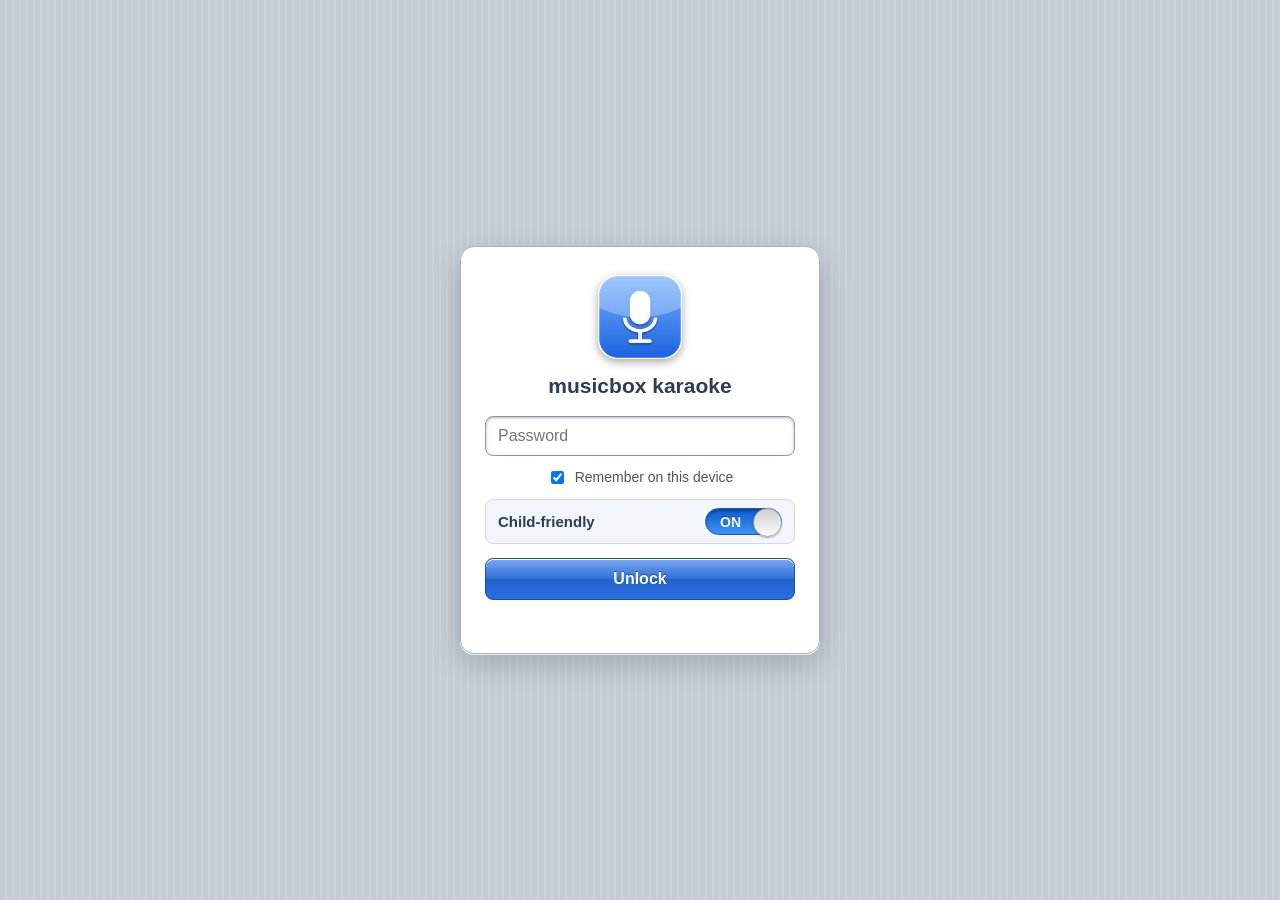
<file: index.html>
<!doctype html>
<html lang="en">
<head>
<meta charset="utf-8">
<meta name="viewport" content="width=device-width, initial-scale=1">
<meta name="robots" content="noindex, nofollow">
<meta name="referrer" content="strict-origin-when-cross-origin">
<title>musicbox karaoke</title>
<link rel="icon" href="icon.png">
<link rel="stylesheet" href="style.css?v=1794362226063">
</head>
<body>
  <!-- the lock: the songs are encrypted; the password unlocks them here, in the browser -->
  <section id="lock" class="lock">
    <div class="lock-card">
      <img src="icon.png" alt="" class="lock-icon">
      <h1>musicbox karaoke</h1>
      <form id="lockForm" autocomplete="off">
        <input id="pw" type="password" placeholder="Password" autocomplete="current-password" required>
        <label class="remember"><input id="remember" type="checkbox" checked> Remember on this device</label>
        <label class="kids-row"><span>Child-friendly</span><input id="kidsLock" type="checkbox" class="switch" checked></label>
        <button class="btn blue" type="submit">Unlock</button>
      </form>
      <p id="lockMsg" class="lock-msg"></p>
    </div>
  </section>

  <section id="app" class="app" hidden>
    <header class="nav">
      <span class="nav-title">musicbox</span>
      <div class="search">
        <input id="q" type="search" placeholder="Search karaoke songs" autocomplete="off" spellcheck="false">
        <div id="results" class="results" hidden></div>
      </div>
    </header>

    <main class="main">
      <div id="stageCol" class="stage-col">
        <div id="stage" class="stage">
          <div id="ytHost" class="yt"><div id="yt"></div></div>
          <canvas id="lyricsBg" class="lyrics lyrics-bg"></canvas>
          <canvas id="lyrics" class="lyrics"></canvas>
          <!-- covers YouTube's player so its own hover and pause layers never show; clicks are ours -->
          <div id="cover" class="cover"></div>
          <div id="pauseScreen" class="pause" hidden><div class="pause-card"><div class="pause-sign"><i></i><i></i></div><b>Paused</b><span>Click or press Space to carry on</span></div></div>
          <div id="mapHit" class="map-hit" title="Jump to here"></div>
          <div id="welcome" class="welcome">
            <h2>Pick a song to sing</h2>
            <!-- TV mode: the settings, reachable with the remote (above the songs) -->
            <div id="tvSettings" class="tv-settings" hidden>
              <button id="tvSetKids" class="tv-chip"></button>
              <button id="tvSetLyrics" class="tv-chip"></button>
              <button id="tvSetNotes" class="tv-chip"></button>
            </div>
            <p>Search above, or start with one of these:</p>
            <div id="picks" class="picks"></div>
          </div>
          <!-- a song on its way: shown from the moment it's chosen until it plays -->
          <div id="loadCard" class="load-card" hidden><div><i class="spinner"></i><b id="loadTitle"></b><span id="loadArtist"></span><small id="loadState"></small></div></div>
          <div id="toast" class="toast" hidden></div>
          <!-- what phones did (skipped, paused, went back, volume), along the top -->
          <div id="actBar" class="act-bar" hidden></div>
          <!-- the lyrics are too much for this screen: leave them to the phones? -->
          <div id="struggleCard" class="struggle" hidden><div class="name-card">
            <b>The lyrics are too much for this screen</b>
            <span>Turn them off here and read them on phones instead (Show lyrics in the songbook)?</span>
            <div class="name-btns"><button type="button" id="struggleOff" class="btn blue">Turn lyrics off</button><button type="button" id="struggleKeep" class="btn">Keep them</button></div>
          </div></div>
          <!-- tonight's top singers -->
          <div id="tonightCard" class="tonight" hidden><div class="tonight-card">
            <b class="results-title">Tonight's top singers</b>
            <div id="tonightPodium" class="podiums"></div>
            <div id="tonightList" class="res-list"></div>
          </div></div>
          <!-- singers on their phones: a chip each while singing, then the results -->
          <div id="chips" class="chips"></div>
          <div id="scoreScreen" class="results-screen" hidden>
            <div class="results-card">
              <b class="results-title" id="resTitle"></b>
              <div id="resSingers" class="res-list"></div>
              <div class="res-head">Best scores for this song</div>
              <div id="resBoard" class="res-list"></div>
            </div>
          </div>
          <img id="fsQr" class="fs-qr" alt="">
          <!-- TV mode (?tv=1): the QR code stays up, and a menu for the remote -->
          <div id="tvQr" class="tv-qr" hidden><img id="tvQrImg" alt=""><span>Scan to pick songs</span></div>
          <div id="tvMenu" class="tv-menu" hidden>
            <b>musicbox</b>
            <button id="tvKids" class="tv-item"></button>
            <button id="tvLyrics" class="tv-item"></button>
            <button id="tvNotes" class="tv-item"></button>
            <button id="tvNext" class="tv-item">Next song</button>
            <button id="tvUpnext" class="tv-item">Up next</button>
            <button id="tvTonight" class="tv-item">Tonight's top singers</button>
          </div>
          <div id="tvHint" class="tv-hint" hidden>&#9660; Up next &nbsp;&middot;&nbsp; &#9650; or Menu button: Menu &nbsp;&middot;&nbsp; OK Pause &nbsp;&middot;&nbsp; &#9664; &#9654; 10 s</div>
          <div id="adCard" class="ad-card" hidden><div><b>Ad</b><span>Your song starts in a moment</span></div></div>
          <div id="adPill" class="ad-pill" hidden>Ad - click YouTube's <b>Skip</b> button</div>
          <!-- full screen: a mini bar that comes up when the mouse moves -->
          <div id="fsBar" class="fsbar">
            <button id="fsPlay" class="btn round" title="Play / pause (Space)">&#9654;</button>
            <button id="fsNext" class="btn round" title="Next song (N)">&#9197;</button>
            <div class="now"><b id="fsTitle"></b><span id="fsArtist"></span></div>
            <button id="fsSkipAd" class="btn small" title="Lets you click YouTube's Skip button">Skip ad</button>
            <button id="fsMute" class="btn round" title="Mute (M)">&#128266;</button>
            <input id="fsVol" class="vol" type="range" min="0" max="100" step="1" title="Volume (Up / Down)">
            <button id="fsExit" class="btn small blue" title="Exit full screen (Esc)">Exit full screen</button>
          </div>
        </div>
        <div class="controls">
          <button id="playBtn" class="btn round" title="Play / pause (Space)">&#9654;</button>
          <button id="nextBtn" class="btn round" title="Next song (N)">&#9197;</button>
          <div class="now"><b id="nowTitle">Nothing playing</b><span id="nowArtist"></span></div>
          <button id="muteBtn" class="btn round" title="Mute (M)">&#128266;</button>
          <input id="vol" class="vol" type="range" min="0" max="100" step="1" title="Volume (Up / Down)">
          <label class="switch-row" title="Child-friendly: songs with swearing or explicit words are hidden"><span>Child-friendly</span><input id="kidsSw" type="checkbox" class="switch"></label>
          <label class="switch-row" title="Lyrics on the screen (phones can show them too: Show lyrics in the songbook)"><span>Lyrics</span><input id="lyricsSw" type="checkbox" class="switch"></label>
          <label class="switch-row" title="Note bars"><span>Notes</span><input id="notesSw" type="checkbox" class="switch"></label>
          <button id="skipAdBtn" class="btn small" title="Lets you click YouTube's Skip button">Skip ad</button>
          <button id="fsBtn" class="btn round" title="Full screen (F)">&#x26F6;</button>
        </div>
      </div>
      <aside class="side">
        <a id="qrLink" class="sb" target="_blank" rel="noopener" title="Open the songbook">
          <img id="qr" alt="QR code for the songbook">
          <div><b>Add songs from your phone</b><span id="sbStatus">Connecting…</span></div>
        </a>
        <div class="side-bar"><b>Up next</b><span><button id="tonightBtn" class="btn small" title="Tonight's top singers">Top singers</button> <button id="shuffleBtn" class="btn small" title="New suggestions">New picks</button></span></div>
        <div id="upnext" class="list"></div>
      </aside>
    </main>
  </section>

  <script src="chart.js?v=1794362226063"></script>
  <script src="draw.js?v=1794362226063"></script>
  <script src="recommend.js?v=1794362226063"></script>
  <script src="common.js?v=1794362226063"></script>
  <script src="app.js?v=1794362226063"></script>
</body>
</html>
</file>
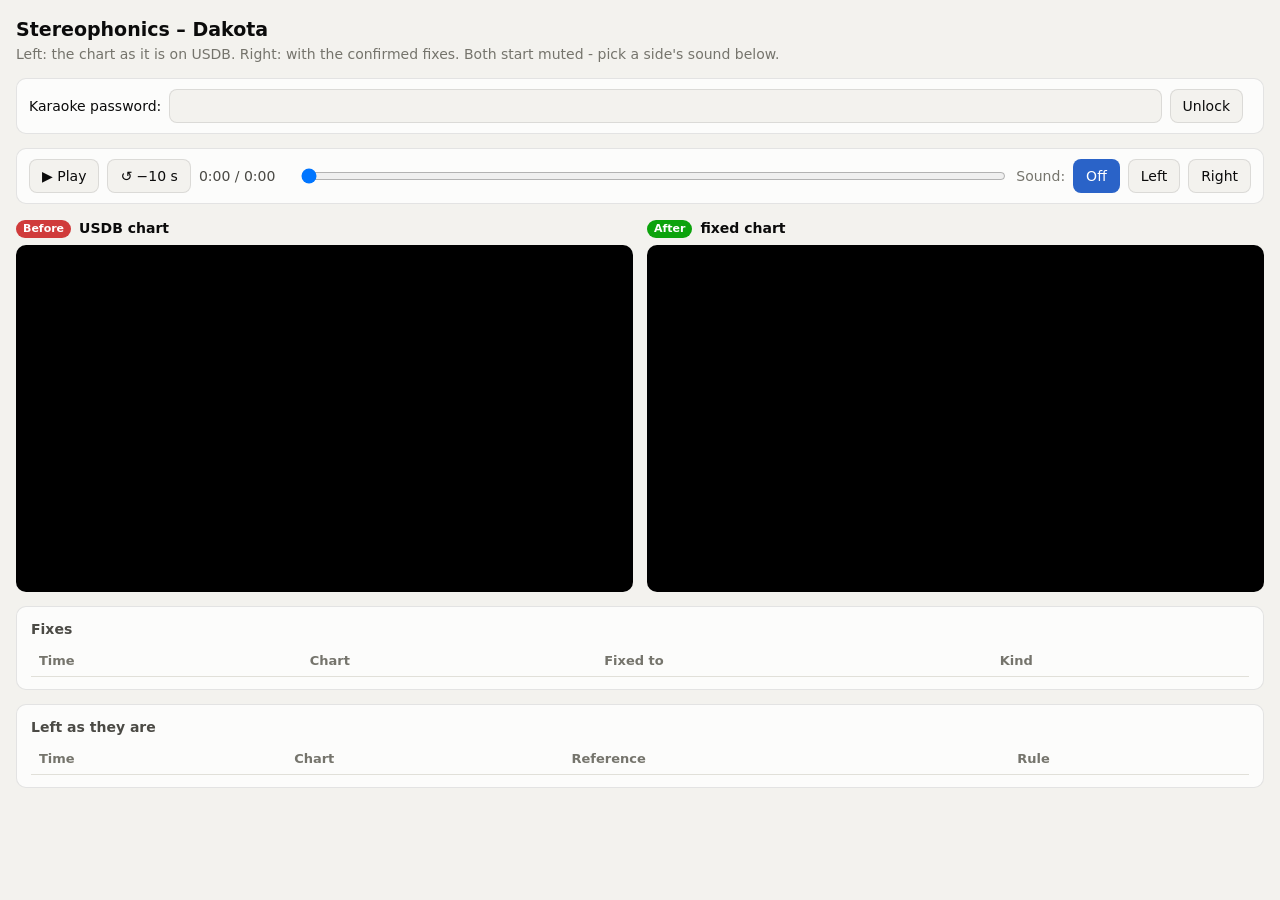
<file: compare.html>
<!doctype html>
<html lang="en">
<head>
<meta charset="utf-8">
<meta name="viewport" content="width=device-width, initial-scale=1">
<meta name="robots" content="noindex">
<title>Lyrics Before/After</title>
<style>
  :root { --surface-0: #f3f2ee; --surface-1: #fcfcfb; --ink-1: #0b0b0b; --ink-2: #4b4a45; --ink-3: #75746c; --ring: rgba(11,11,11,.1);
    --good: #0ca30c; --bad: #d03b3b; --accent: #2a63c8; --grid: #e1e0d9; }
  @media (prefers-color-scheme: dark) { :root:not([data-theme="light"]) { --surface-0: #121211; --surface-1: #1a1a19; --ink-1: #f2f1ec; --ink-2: #c3c2b7; --ink-3: #8f8e86; --ring: rgba(255,255,255,.1); --accent: #6f9ef0; --grid: #2c2c2a; } }
  :root[data-theme="dark"] { --surface-0: #121211; --surface-1: #1a1a19; --ink-1: #f2f1ec; --ink-2: #c3c2b7; --ink-3: #8f8e86; --ring: rgba(255,255,255,.1); --accent: #6f9ef0; --grid: #2c2c2a; }
  * { box-sizing: border-box; }
  [hidden] { display: none !important; }
  body { margin: 0; background: var(--surface-0); color: var(--ink-1); font: 14px/1.45 system-ui, -apple-system, "Segoe UI", sans-serif; }
  main { max-width: 1500px; margin: 0 auto; padding: 16px; display: grid; gap: 14px; }
  h1 { font-size: 19px; margin: 0; }
  .sub { color: var(--ink-3); }
  .pair { display: grid; grid-template-columns: 1fr 1fr; gap: 14px; }
  @media (max-width: 480px) { .pair { grid-template-columns: 1fr; } }
  .side h2 { font-size: 14px; margin: 0 0 6px; display: flex; gap: 8px; align-items: center; }
  .tag { font-size: 11px; padding: 1px 7px; border-radius: 9px; color: #fff; }
  .screen { position: relative; aspect-ratio: 16 / 9; background: #000; border-radius: 10px; overflow: hidden; }
  .screen > div, .screen iframe { position: absolute; inset: 0; width: 100%; height: 100%; }
  .screen canvas { position: absolute; inset: 0; width: 100%; height: 100%; pointer-events: none; }
  .bar { display: flex; flex-wrap: wrap; gap: 8px; align-items: center; background: var(--surface-1); border: 1px solid var(--ring); border-radius: 10px; padding: 10px 12px; }
  button { font: inherit; padding: 6px 12px; border-radius: 8px; border: 1px solid var(--ring); background: var(--surface-0); color: var(--ink-1); cursor: pointer; }
  button.on { background: var(--accent); color: #fff; border-color: transparent; }
  input[type=range] { flex: 1; min-width: 160px; }
  .time { font-variant-numeric: tabular-nums; color: var(--ink-2); min-width: 92px; }
  .card { background: var(--surface-1); border: 1px solid var(--ring); border-radius: 10px; padding: 12px 14px; }
  .card h2 { font-size: 14px; margin: 0 0 8px; color: var(--ink-2); }
  table { width: 100%; border-collapse: collapse; font-size: 13px; }
  td, th { text-align: left; padding: 5px 8px; border-bottom: 1px solid var(--grid); vertical-align: top; }
  th { color: var(--ink-3); font-weight: 600; }
  tr.jump { cursor: pointer; } tr.jump:hover td { background: var(--surface-0); }
  .old { color: var(--bad); text-decoration: line-through; } .new { color: var(--good); font-weight: 600; }
  .muted { color: var(--ink-3); }
</style>
</head>
<body>
<main>
  <div>
    <h1 id="title">Loading…</h1>
    <div class="sub">Left: the chart as it is on USDB. Right: with the confirmed fixes. Both start muted - pick a side's sound below.</div>
  </div>
  <form class="bar" id="lock" hidden>
    <span>Karaoke password:</span><input id="pw" type="password" autocomplete="current-password" style="flex:1;min-width:140px;font:inherit;padding:6px 8px;border-radius:8px;border:1px solid var(--ring);background:var(--surface-0);color:var(--ink-1)">
    <button>Unlock</button><span class="muted" id="lockMsg"></span></form>
  <div class="bar">
    <button id="play">▶ Play</button>
    <button id="back">↺ −10 s</button>
    <span class="time" id="time">0:00 / 0:00</span>
    <input type="range" id="seek" min="0" max="1000" value="0" aria-label="Position">
    <span class="muted">Sound:</span>
    <button id="sndOff" class="on">Off</button><button id="sndL">Left</button><button id="sndR">Right</button>
  </div>
  <div class="pair">
    <section class="side"><h2><span class="tag" style="background:var(--bad)">Before</span> USDB chart</h2>
      <div class="screen"><div id="ytL"></div><canvas id="cvL" width="1280" height="720"></canvas></div></section>
    <section class="side"><h2><span class="tag" style="background:var(--good)">After</span> fixed chart</h2>
      <div class="screen"><div id="ytR"></div><canvas id="cvR" width="1280" height="720"></canvas></div></section>
  </div>
  <section class="card"><h2 id="fixHead">Fixes</h2>
    <table><thead><tr><th>Time</th><th>Chart</th><th>Fixed to</th><th>Kind</th></tr></thead><tbody id="fixes"></tbody></table></section>
  <section class="card"><h2 id="revHead">Left as they are</h2>
    <table><thead><tr><th>Time</th><th>Chart</th><th>Reference</th><th>Rule</th></tr></thead><tbody id="review"></tbody></table></section>
</main>
<script src="chart.js"></script>
<script src="draw.js"></script>
<script>
const $ = (id) => document.getElementById(id);
const id = new URLSearchParams(location.search).get("id") || "5105";
const esc = (s) => String(s).replace(/[&<>]/g, (c) => ({ "&": "&amp;", "<": "&lt;", ">": "&gt;" })[c]);
const mmss = (t) => `${Math.floor(t / 60)}:${String(Math.floor(t % 60)).padStart(2, "0")}`;
let data, songs = {}, players = {}, ready = 0, yt = "", offset = 0, sound = "off";

/* the chart comes from the site's encrypted songs (the karaoke password, or the key this browser
 * already has from unlocking the karaoke page); only the changed lines are in audit/<id>.json */
const b64 = { dec: (s) => Uint8Array.from(atob(s), (c) => c.charCodeAt(0)), enc: (u8) => btoa(String.fromCharCode(...u8)) };
let meta, key;
async function openFile(path) {
  const r = await fetch(`data/${path}?b=${meta.built}`);
  const buf = new Uint8Array(await r.arrayBuffer());
  const plain = await crypto.subtle.decrypt({ name: "AES-GCM", iv: buf.slice(0, 12) }, key, buf.slice(12));
  return JSON.parse(await new Response(new Blob([plain]).stream().pipeThrough(new DecompressionStream("gzip"))).text());
}
async function tryKey(raw) {
  key = await crypto.subtle.importKey("raw", raw, "AES-GCM", false, ["decrypt"]);
  return openFile(`c/${id % meta.shards}.bin`);
}
(async function start() {
  meta = await (await fetch("data/meta.json", { cache: "no-cache" })).json();
  data = await (await fetch(`audit/${id}.json?t=${Date.now()}`, { cache: "no-store" })).json();
  $("title").textContent = `${data.artist} – ${data.title}`;
  let shard = null;
  try {
    const k = JSON.parse(localStorage.getItem("mbxKey") || "null");
    if (k && k.salt === meta.salt) shard = await tryKey(b64.dec(k.key));
  } catch {}
  while (!shard) {
    $("lock").hidden = false;
    const pw = await new Promise((res) => ($("lock").onsubmit = (e) => (e.preventDefault(), res($("pw").value))));
    $("lockMsg").textContent = "Unlocking…";
    try {
      const base = await crypto.subtle.importKey("raw", new TextEncoder().encode(pw), "PBKDF2", false, ["deriveBits"]);
      const raw = new Uint8Array(await crypto.subtle.deriveBits({ name: "PBKDF2", hash: "SHA-256", salt: b64.dec(meta.salt), iterations: meta.iter }, base, 256));
      shard = await tryKey(raw);
      try { localStorage.setItem("mbxKey", JSON.stringify({ salt: meta.salt, key: b64.enc(raw) })); } catch {}
    } catch { $("lockMsg").textContent = "That password didn't work"; }
  }
  $("lock").hidden = true;
  const siteText = shard[id];
  if (!siteText) { $("title").textContent += " - not in the site's songs"; return; }
  /* the site's chart is either still the original (apply the edits) or already fixed (a build with
   * the fixes in: undo them to get the original back) */
  const rows = siteText.split("\n").map((l) => l.replace(/\r$/, ""));
  const swap = (rs, a, b) => { /* whole lines only (": 10 4 1 x" must not match inside ": 210 4 1 x") */
    let t = "\n" + rs.join("\n") + "\n", n = 0;
    for (const e of data.edits) {
      const from = "\n" + e[a] + "\n";
      if (t.includes(from)) (t = t.replace(from, "\n" + e[b] + "\n")), n++;
    }
    return { n, text: t.slice(1, -1) };
  };
  const fwd = swap(rows, 0, 1), back = swap(rows, 1, 0);
  let original, fixed, hits;
  if (back.n > fwd.n) (original = back.text), (fixed = rows.join("\n")), (hits = back.n);
  else (original = rows.join("\n")), (fixed = fwd.text), (hits = fwd.n);
  if (hits < data.edits.length) $("title").textContent += ` (${data.edits.length - hits} of ${data.edits.length} edits didn't match this chart)`;
  songs.L = MbxChart.parse(original);
  songs.R = MbxChart.parse(fixed);
  document.title = `${data.title} · before/after`;
  yt = songs.L.video.v || songs.L.video.a;
  offset = songs.L.video.v ? songs.L.videogap : 0;
  const row = (cells, t) => `<tr class="jump" data-t="${t}">${cells.map((c) => `<td>${c}</td>`).join("")}</tr>`;
  $("fixHead").textContent = `Fixes applied (${data.fixes.length}) - click one to jump there`;
  $("fixes").innerHTML = data.fixes.map((f) => row([mmss(f.t), `<span class="old">${esc(f.chart)}</span>`, `<span class="new">${esc(f.ref)}</span>`, f.kind === "spacing" ? "run-together words" : "wrong word"], f.t)).join("") || `<tr><td colspan="4" class="muted">None</td></tr>`;
  $("revHead").textContent = `Left as they are (${data.review.length}) - the captions agreed, but a rule keeps the chart`;
  $("review").innerHTML = data.review.map((f) => row([mmss(f.t), esc(f.chart), esc(f.ref), esc(f.why)], f.t)).join("") || `<tr><td colspan="4" class="muted">None</td></tr>`;
  document.querySelectorAll("tr.jump").forEach((tr) => tr.addEventListener("click", () => seekAll(Math.max(0, +tr.dataset.t - 3))));
  const s = document.createElement("script");
  s.src = "https://www.youtube.com/iframe_api";
  document.head.appendChild(s);
})();

function onYouTubeIframeAPIReady() {
  for (const side of ["L", "R"]) {
    players[side] = new YT.Player("yt" + side, {
      videoId: yt,
      playerVars: { autoplay: 0, controls: 0, disablekb: 1, fs: 0, iv_load_policy: 3, rel: 0, playsinline: 1, cc_load_policy: 0, mute: 1, origin: location.origin },
      events: { onReady: (e) => { e.target.mute(); ready++; }, onStateChange: (e) => side === "L" && paintPlay(e.data) },
    });
  }
}
const both = (f) => ["L", "R"].forEach((s) => players[s] && f(players[s], s));
function paintPlay(state) { $("play").textContent = state === 1 ? "❚❚ Pause" : "▶ Play"; }
function seekAll(t) { both((p) => p.seekTo(t, true)); }
$("play").onclick = () => {
  if (ready < 2) return;
  const playing = players.L.getPlayerState() === 1;
  both((p) => (playing ? p.pauseVideo() : p.playVideo()));
};
$("back").onclick = () => ready === 2 && seekAll(Math.max(0, players.L.getCurrentTime() - 10));
$("seek").oninput = (e) => ready === 2 && seekAll((e.target.value / 1000) * players.L.getDuration());
function setSound(which) {
  sound = which;
  for (const [b, w] of [["sndOff", "off"], ["sndL", "L"], ["sndR", "R"]]) $(b).classList.toggle("on", w === which);
  both((p, s) => (s === which ? (p.unMute(), p.setVolume(80)) : p.mute()));
}
$("sndOff").onclick = () => setSound("off");
$("sndL").onclick = () => setSound("L");
$("sndR").onclick = () => setSound("R");

/* draw both overlays; keep the right video on the left one's time */
const st = { L: { alpha: 0, alphaTarget: 0 }, R: { alpha: 0, alphaTarget: 0 } };
const ctx = { L: $("cvL").getContext("2d"), R: $("cvR").getContext("2d") };
function frame() {
  requestAnimationFrame(frame);
  if (ready < 2) return;
  const t = players.L.getCurrentTime() || 0, dur = players.L.getDuration() || 0;
  const tr = players.R.getCurrentTime() || 0;
  if (Math.abs(tr - t) > 0.25 && players.L.getPlayerState() === 1) players.R.seekTo(t, true);
  $("time").textContent = `${mmss(t)} / ${mmss(dur)}`;
  if (document.activeElement !== $("seek") && dur) $("seek").value = Math.round((t / dur) * 1000);
  for (const s of ["L", "R"]) {
    const c = ctx[s];
    c.clearRect(0, 0, 1280, 720);
    MbxDraw.render(c, { song: songs[s], offset, t: t - offset, dur, W: 1280, H: 720, u: 720 / 1080, lift: 0, notes: true, map: true, st: st[s] });
  }
}
requestAnimationFrame(frame);
</script>
</body>
</html>
</file>
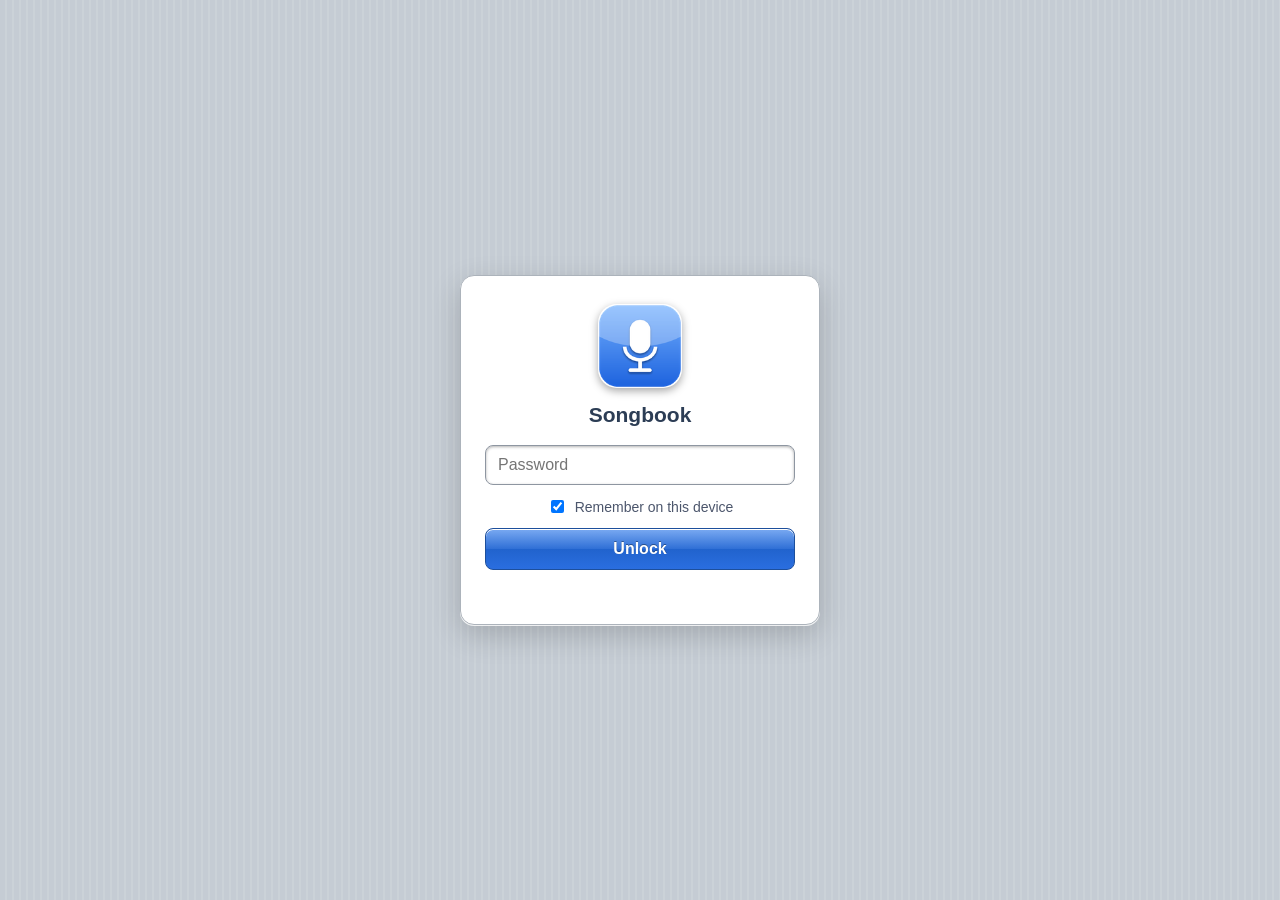
<file: songbook.html>
<!doctype html>
<html lang="en">
<head>
<meta charset="utf-8">
<meta name="viewport" content="width=device-width, initial-scale=1, viewport-fit=cover">
<meta name="robots" content="noindex, nofollow">
<meta name="theme-color" content="#6d84a2">
<title>Songbook · musicbox karaoke</title>
<link rel="icon" href="icon.png">
<link rel="apple-touch-icon" href="icon-192.png">
<link rel="manifest" href="manifest.webmanifest">
<meta name="apple-mobile-web-app-capable" content="yes">
<meta name="apple-mobile-web-app-title" content="Songbook">
<link rel="stylesheet" href="style.css?v=1794362226063">
</head>
<body class="songbook">
  <section id="lock" class="lock">
    <div class="lock-card">
      <img src="icon.png" alt="" class="lock-icon">
      <h1>Songbook</h1>
      <form id="lockForm" autocomplete="off">
        <input id="pw" type="password" placeholder="Password" autocomplete="current-password" required>
        <label class="remember"><input id="remember" type="checkbox" checked> Remember on this device</label>
        <button class="btn blue" type="submit">Unlock</button>
      </form>
      <p id="lockMsg" class="lock-msg"></p>
    </div>
  </section>

  <section id="app" class="sbapp" hidden>
    <header class="nav"><span class="nav-title">Songbook</span><span><span id="kidsBadge" class="kids-badge" hidden>Child-friendly</span><span id="hostState" class="host-state">Connecting…</span></span></header>
    <div class="sbcontent">
      <div id="noSession" class="group pad" hidden>
        <p><b>Scan the QR code on the karaoke screen</b> to pick songs for it. This page needs the screen's code to know where to send them.</p>
      </div>
      <div id="session">
        <!-- the phone as a mic: first thing on the page -->
        <div id="micCard" class="group mic-card">
          <div class="mic-top">
            <div class="mic-badge"><svg viewBox="0 0 24 24" aria-hidden="true"><rect x="8.2" y="2.5" width="7.6" height="12" rx="3.8" fill="#fff"/><path d="M5.6 11.2a6.4 6.4 0 0 0 12.8 0" stroke="#fff" stroke-width="1.9" fill="none" stroke-linecap="round"/><path d="M12 17.6v3.2M8.6 21h6.8" stroke="#fff" stroke-width="1.9" stroke-linecap="round"/></svg></div>
            <div class="mic-txt"><b>Sing into this phone</b><span id="micState">It works as your mic: tap Start</span></div>
          </div>
          <button id="micBtn" class="btn blue mic-btn" type="button">Start the mic</button>
          <div class="meter"><i id="micMeter"></i></div>
          <label class="row mic-row"><span>Hear yourself on this phone</span><input id="hearSw" type="checkbox" class="switch"></label>
          <div class="row mic-row vol-row"><span>Your volume</span><input id="micVol" class="vol" type="range" min="0" max="1" step="0.01"></div>
          <label class="row mic-row"><span>Noisy room mode</span><input id="noisySw" type="checkbox" class="switch"></label>
          <p class="mic-tip">Hold the phone close to your mouth. Headphones sound best and can't squeal.</p>
        </div>
        <div class="group">
          <label class="row name-row"><span>Your name</span><input id="name" maxlength="8" placeholder="Up to 8 letters" autocomplete="nickname"></label>
        </div>
        <div id="installRow" class="group install-row" hidden><button id="installBtn" class="btn" type="button">Add the songbook to your home screen</button></div>
        <div class="group nowcard">
          <img id="nowImg" alt="">
          <div class="txt"><small>Now singing</small><b id="nowTitle">Nothing yet</b><span id="nowArtist"></span></div>
        </div>
        <!-- the remote: every phone can go back, pause, skip and change the volume (the screen shows who) -->
        <div id="remote" class="remote" hidden>
          <button id="rPrev" class="rbtn" type="button" title="Back">&#9198;</button>
          <button id="rPlay" class="rbtn big" type="button" title="Pause / carry on">&#10074;&#10074;</button>
          <button id="rNext" class="rbtn" type="button" title="Skip">&#9197;</button>
          <span class="rvol"><button id="rVolDown" class="rbtn small" type="button" title="Quieter">&minus;</button><span id="rVol"></span><button id="rVolUp" class="rbtn small" type="button" title="Louder">+</button></span>
        </div>
        <!-- singing along: scored on this phone -->
        <div id="singButtons" class="sing-buttons" hidden></div>
        <div id="singPanel" class="group sing-panel" hidden>
          <div class="sing-head"><span id="singWho"></span><b id="singScore">0</b></div>
          <canvas id="singCanvas" class="sing-canvas"></canvas>
          <div class="sing-foot"><span id="singRating">Sing when the line comes up</span><span id="singNote"></span></div>
          <button id="singStop" class="btn small" type="button">Stop singing</button>
        </div>
        <!-- just the lyrics, in time with the screen: no mic, no score -->
        <div id="lyricsPanel" class="group sing-panel" hidden>
          <canvas id="lyricsCanvas" class="sing-canvas lyrics-canvas"></canvas>
          <div class="lyr-tools">
            <button id="lyrSmaller" class="btn small" type="button" title="Smaller">A&minus;</button>
            <button id="lyrBigger" class="btn small" type="button" title="Bigger">A+</button>
            <button id="lyrFull" class="btn small" type="button">Full screen</button>
          </div>
          <div class="lyr-timing"><span>Timing</span><button id="nudgeLater" class="btn small" type="button">Later</button><b id="nudgeVal">as charted</b><button id="nudgeSooner" class="btn small" type="button">Sooner</button></div>
          <button id="lyricsHide" class="btn small" type="button">Hide lyrics</button>
        </div>
        <div class="search sb-search"><input id="q" type="search" placeholder="Search songs to sing" autocomplete="off" spellcheck="false"></div>
        <div id="results" class="group list"></div>
        <!-- browsing, while nothing is typed: the most viewed songs on USDB, all or by genre -->
        <div id="browse">
          <div class="group-title">Browse</div>
          <div id="browseTabs" class="browse-tabs" role="tablist"></div>
          <div id="browseList" class="group list"></div>
          <button id="browseMore" class="btn more-btn" type="button" hidden>Show more</button>
        </div>
        <div class="group-title" id="queueTitle">Up next</div>
        <div id="queue" class="group list"></div>
        <div class="group-title">Tonight's top singers</div>
        <div id="tonightSb" class="group list"></div>
      </div>
    </div>
    <div id="toast" class="toast sb-toast" hidden></div>
    <!-- a pick while a suggestion is on: play it now, or queue it? -->
    <div id="jumpSheet" class="name-sheet" hidden>
      <div class="name-card">
        <b>Play yours now?</b>
        <span id="jumpText"></span>
        <div class="name-btns"><button type="button" id="jumpQueue" class="btn">Add to the queue</button><button type="button" id="jumpNow" class="btn blue">Play mine now</button></div>
      </div>
    </div>
    <!-- a duet: who sings part 2? -->
    <div id="duetSheet" class="name-sheet" hidden>
      <div class="name-card">
        <b>It's a duet!</b>
        <span id="duetText"></span>
        <div id="duetPeople" class="duet-people"></div>
        <button type="button" id="duetNo" class="btn">Not now</button>
      </div>
    </div>
    <!-- asked to sing a part -->
    <div id="inviteSheet" class="name-sheet" hidden>
      <div class="name-card">
        <b>Duet invite</b>
        <span id="inviteText"></span>
        <div class="name-btns"><button type="button" id="inviteNo" class="btn">No thanks</button><button type="button" id="inviteYes" class="btn blue">Yes, I'll sing</button></div>
      </div>
    </div>
    <!-- the singer's name, asked for the first time they sing -->
    <div id="nameSheet" class="name-sheet" hidden>
      <form id="nameForm" class="name-card" autocomplete="off">
        <b>Who's singing?</b>
        <span>Your name for the scores (up to 8 letters)</span>
        <input id="nameAsk" maxlength="8" autocomplete="nickname" required>
        <div class="name-btns"><button type="button" id="nameCancel" class="btn">Cancel</button><button type="submit" class="btn blue">Sing</button></div>
      </form>
    </div>
  </section>

  <script src="chart.js?v=1794362226063"></script>
  <script src="draw.js?v=1794362226063"></script>
  <script src="score.js?v=1794362226063"></script>
  <script src="recommend.js?v=1794362226063"></script>
  <script src="common.js?v=1794362226063"></script>
  <script src="mic.js?v=1794362226063"></script>
  <script src="songbook.js?v=1794362226063"></script>
</body>
</html>
</file>
<file: style.css>
/* musicbox karaoke - iOS 6: pinstripes, a blue-grey bar, white grouped lists, glossy buttons. */
:root { color-scheme: light; --font: "Helvetica Neue", Helvetica, Arial, sans-serif; }
* { box-sizing: border-box; }
html, body { margin: 0; height: 100%; }
body { font: 15px var(--font); color: #000; background: #c5ccd4 repeating-linear-gradient(90deg, #c5ccd4 0 5px, #cbd2d8 5px 7px); }
[hidden] { display: none !important; }

/* buttons */
.btn { display: inline-flex; align-items: center; justify-content: center; height: 36px; padding: 0 14px; border-radius: 8px; cursor: pointer;
  border: 1px solid #8e96a1; background: linear-gradient(#fefefe, #e2e5ea); font: bold 14px var(--font); color: #3a4d6f;
  box-shadow: 0 1px 0 rgba(255,255,255,.8), inset 0 1px 0 #fff; }
.btn:active { filter: brightness(.93); }
.btn.blue { color: #fff; border-color: #1d4f9c; background: linear-gradient(#7aaaf2, #2f6fd6 50%, #2163cd 50%, #2a6ee0); text-shadow: 0 -1px 0 rgba(0,0,0,.35); }
.btn.small { height: 30px; padding: 0 10px; font-size: 13px; }
.btn.round { width: 40px; height: 40px; padding: 0; border-radius: 50%; font-size: 16px; }

/* the lock */
.lock { min-height: 100%; display: grid; place-items: center; padding: 20px; }
.lock-card { width: min(360px, 100%); text-align: center; padding: 28px 24px 22px; border-radius: 14px; background: #fff;
  border: 1px solid #acb3bb; box-shadow: 0 1px 0 rgba(255,255,255,.8), 0 10px 30px rgba(0,0,0,.18); }
.lock-icon { width: 84px; height: 84px; border-radius: 19px; box-shadow: 0 3px 8px rgba(0,0,0,.35); }
.lock h1 { font-size: 21px; margin: 12px 0 18px; color: #2c3d55; text-shadow: 0 1px 0 #fff; }
.lock input[type=password] { width: 100%; height: 40px; border-radius: 8px; border: 1px solid #8e96a1; padding: 0 12px; font: 16px var(--font);
  box-shadow: inset 0 1px 3px rgba(0,0,0,.3); outline: none; }
.lock .remember { display: flex; align-items: center; gap: 8px; justify-content: center; margin: 12px 0; color: #4c566c; font-size: 14px; }
.lock .btn { width: 100%; height: 42px; font-size: 16px; }
.kids-row { display: flex; align-items: center; justify-content: space-between; gap: 10px; margin: 0 0 14px; padding: 8px 12px; border-radius: 8px;
  background: #f2f5f9; border: 1px solid #d3d9e1; font-weight: bold; color: #2c3d55; }
.kids-badge { font-size: 12px; font-weight: bold; color: #fff; padding: 3px 9px; border-radius: 10px; margin-right: 6px;
  background: linear-gradient(#8fd0ff, #3d8fe0); border: 1px solid #23609e; text-shadow: 0 -1px 0 rgba(0,0,0,.3); }
.lock-msg { min-height: 1.3em; margin: 12px 0 0; color: #4c566c; }
.lock-msg.bad { color: #b3261e; }
.shake { animation: shake .35s; }
@keyframes shake { 20%, 60% { transform: translateX(-8px); } 40%, 80% { transform: translateX(8px); } }

/* the app */
.app { height: 100%; display: flex; flex-direction: column; }
.nav { flex: none; height: 52px; display: flex; align-items: center; gap: 14px; padding: 0 14px;
  background: linear-gradient(#b0bccd, #889bb3 50%, #8195af 50%, #6d84a2); border-bottom: 1px solid #2d3642; box-shadow: inset 0 1px 0 rgba(255,255,255,.45); }
.nav-title { color: #fff; font-weight: bold; font-size: 20px; text-shadow: 0 -1px 0 rgba(0,0,0,.5); }
.search { position: relative; flex: 1; max-width: 640px; margin: 0 auto; }
.search input { width: 100%; height: 34px; border-radius: 17px; border: 1px solid #2d3642; padding: 0 16px; font: 15px var(--font);
  box-shadow: inset 0 1px 3px rgba(0,0,0,.45); outline: none; }
.results { position: absolute; top: 42px; left: 0; right: 0; z-index: 50; max-height: 70vh; overflow-y: auto; border-radius: 10px;
  background: #fff; border: 1px solid #2d3642; box-shadow: 0 12px 40px rgba(0,0,0,.45); }

.main { flex: 1; min-height: 0; display: flex; gap: 14px; padding: 14px; }
.stage-col { flex: 1; min-width: 0; display: flex; flex-direction: column; gap: 10px; }
.stage { position: relative; width: 100%; aspect-ratio: 16 / 9; max-height: calc(100vh - 140px); margin: 0 auto; background: #000;
  border-radius: 6px; overflow: hidden; border: 1px solid #2d3642; box-shadow: 0 6px 20px rgba(0,0,0,.35); }
.stage:fullscreen { max-height: none; border-radius: 0; border: 0; aspect-ratio: auto; }
.yt, .yt iframe { position: absolute; inset: 0; width: 100%; height: 100%; border: 0; }
.lyrics { position: absolute; inset: 0; width: 100%; height: 100%; pointer-events: none; }
.lyrics-bg { opacity: 0; } /* the glass panels behind the lyrics: drawn once, faded by app.js */
.cover { position: absolute; inset: 0; z-index: 1; cursor: pointer; }
.pause { position: absolute; inset: 0; z-index: 3; display: grid; place-items: center; background: rgba(6, 8, 12, .86); cursor: pointer; }
.pause-card { display: flex; flex-direction: column; align-items: center; gap: 6px; padding: 22px 34px; border-radius: 16px; color: #fff;
  background: linear-gradient(rgba(60,64,72,.95), rgba(14,15,18,.97)); border: 1px solid rgba(255,255,255,.18); box-shadow: 0 10px 30px rgba(0,0,0,.6); }
.pause-card b { font-size: 24px; text-shadow: 0 -1px 0 #000; } .pause-card span { color: #b9c2d0; font-size: 14px; }
.pause-sign { display: flex; gap: 12px; margin-bottom: 6px; }
.pause-sign i { width: 16px; height: 52px; border-radius: 4px; background: linear-gradient(#a9d0ff, #4f8fe8 48%, #2f6ad3 52%, #2457b8); box-shadow: inset 0 1px 0 rgba(255,255,255,.6), 0 2px 4px rgba(0,0,0,.6); }
.vol { width: 110px; accent-color: #2f6ad3; }
/* full screen: the stage alone, with a mini bar at the bottom that comes up when the mouse moves */
.stage.fs { max-height: none; aspect-ratio: auto; border: 0; border-radius: 0; box-shadow: none; width: 100%; height: 100%; }
.fsbar { display: none; position: absolute; left: 50%; bottom: 16px; transform: translateX(-50%); z-index: 6; width: min(900px, calc(100% - 32px));
  align-items: center; gap: 10px; padding: 8px 12px; border-radius: 14px; color: #fff; transition: opacity .3s;
  background: linear-gradient(rgba(60,64,72,.96), rgba(14,15,18,.97)); border: 1px solid rgba(255,255,255,.2); box-shadow: 0 8px 30px rgba(0,0,0,.6); }
.stage.fs .fsbar { display: flex; }
.stage.fs.idle .fsbar { opacity: 0; pointer-events: none; }
.stage.fs.idle, .stage.fs.idle * { cursor: none; }
.fsbar .now span { color: #b9c2d0; }
.fsbar .btn { flex: none; }
.fsbar .now { flex: 1; min-width: 0; }
@media (max-width: 720px) { .fsbar .vol, .fsbar .now { display: none; } .fsbar { justify-content: center; } }
.ad-pill { position: absolute; right: 14px; top: 14px; z-index: 5; padding: 8px 14px; border-radius: 16px; color: #fff; font-size: 14px; pointer-events: none;
  background: linear-gradient(#f6b24a, #d9801a); border: 1px solid #8a4d0c; box-shadow: 0 3px 10px rgba(0,0,0,.5); text-shadow: 0 -1px 0 rgba(0,0,0,.35); }
.stage.through .cover, .stage.through .map-hit { pointer-events: none; }
.map-hit { position: absolute; left: 0; right: 0; bottom: 0; height: max(4.6%, 20px); cursor: pointer; z-index: 2; }
.welcome { position: absolute; inset: 0; z-index: 4; display: flex; flex-direction: column; align-items: center; justify-content: center; padding: 20px; text-align: center;
  color: #fff; background: radial-gradient(ellipse at 50% 30%, #3b4a63, #12161d 75%); overflow-y: auto; }
.welcome h2 { margin: 0 0 4px; font-size: 26px; text-shadow: 0 -1px 0 #000; }
.welcome p { margin: 0 0 16px; color: #b9c2d0; }
.picks { display: grid; grid-template-columns: repeat(auto-fill, minmax(160px, 1fr)); gap: 12px; width: min(900px, 100%); }
.pick { cursor: pointer; text-align: left; border-radius: 8px; overflow: hidden; background: rgba(255,255,255,.08); border: 1px solid rgba(255,255,255,.15); }
.pick:hover { background: rgba(80,140,230,.35); }
.pick img { width: 100%; aspect-ratio: 16 / 9; object-fit: cover; display: block; background: #222; }
.pick b, .pick span { display: block; padding: 0 8px; white-space: nowrap; overflow: hidden; text-overflow: ellipsis; }
.pick b { padding-top: 6px; font-size: 13.5px; } .pick span { padding-bottom: 7px; font-size: 12px; color: #b9c2d0; }
.toast { position: absolute; left: 50%; top: 18px; transform: translateX(-50%); padding: 9px 16px; border-radius: 16px; color: #fff; font-weight: bold;
  background: rgba(20,24,32,.9); border: 1px solid rgba(255,255,255,.2); z-index: 5; }

.controls { display: flex; flex-wrap: wrap; align-items: center; gap: 8px 10px; padding: 8px 10px; border-radius: 10px; background: #fff; border: 1px solid #acb3bb; }
.now { flex: 1; min-width: 0; display: flex; flex-direction: column; }
.now b, .now span { white-space: nowrap; overflow: hidden; text-overflow: ellipsis; } .now span { color: #6d737d; font-size: 13px; }
.switch-row { display: flex; align-items: center; gap: 8px; font-weight: bold; color: #4c566c; }

.side { flex: none; width: 360px; display: flex; flex-direction: column; min-height: 0; border-radius: 10px; overflow: hidden; background: #fff; border: 1px solid #acb3bb; }
.sb { display: flex; align-items: center; gap: 12px; padding: 10px; color: inherit; text-decoration: none; border-bottom: 1px solid #cfd8e6; background: #eef3fb; }
.sb img { width: 96px; height: 96px; flex: none; image-rendering: pixelated; background: #fff; border-radius: 6px; border: 1px solid #c4ccd8; }
.sb img:not([src]) { visibility: hidden; }
.sb b { display: block; color: #2c3d55; } .sb span { font-size: 13px; color: #4c566c; }
.fs-qr { display: none; position: absolute; right: 16px; top: 16px; z-index: 6; width: 120px; height: 120px; border-radius: 8px; image-rendering: pixelated;
  background: #fff; padding: 4px; box-shadow: 0 4px 14px rgba(0,0,0,.6); transition: opacity .3s; }
.stage.fs .fs-qr[src] { display: block; }
.stage.fs.idle .fs-qr { opacity: 0; }
.side-bar { display: flex; align-items: center; gap: 8px; padding: 8px 10px; color: #fff;
  background: linear-gradient(#b0bccd, #889bb3 50%, #8195af 50%, #6d84a2); border-bottom: 1px solid #2d3642; }
.side-bar b { flex: 1; font-size: 16px; text-shadow: 0 -1px 0 rgba(0,0,0,.5); }
.list { overflow-y: auto; flex: 1; }
.row { display: flex; align-items: center; gap: 10px; padding: 6px 8px; border-top: 1px solid #e0e0e0; cursor: pointer; }
.row:first-child { border-top: 0; }
.row:hover, .row.sel { background: linear-gradient(#058cf5, #015fe6); color: #fff; }
.row:hover .a, .row.sel .a { color: #dbe8ff; }
.row img { width: 80px; height: 45px; object-fit: cover; border-radius: 4px; flex: none; background: #222; }
.row .txt { flex: 1; min-width: 0; }
.row .t { font-weight: bold; white-space: nowrap; overflow: hidden; text-overflow: ellipsis; }
.row .a { font-size: 12.5px; color: #6d737d; white-space: nowrap; overflow: hidden; text-overflow: ellipsis; }
.tag { font-size: 11px; font-weight: bold; color: #fff; background: linear-gradient(#8eb4ea, #4a7fcc); border-radius: 8px; padding: 1px 7px; margin-left: 6px; }
.mini { flex: none; width: 30px; height: 30px; border-radius: 50%; border: 1px solid #8e96a1; cursor: pointer; padding: 0;
  background: linear-gradient(#fefefe, #e2e5ea); color: #3a4d6f; font: bold 18px/1 var(--font); }
.empty { padding: 14px; color: #6d737d; text-align: center; }

/* the iOS 6 switch */
.switch { appearance: none; width: 77px; height: 27px; border-radius: 14px; border: 1px solid #9a9a9a; position: relative; cursor: pointer; margin: 0;
  background: linear-gradient(#e2e2e2, #fdfdfd); box-shadow: inset 0 2px 3px rgba(0,0,0,.25); flex: none; }
.switch::before { content: "OFF"; position: absolute; right: 11px; top: 5px; font: bold 14px var(--font); color: #808080; }
.switch::after { content: ""; position: absolute; left: -1px; top: -1px; width: 27px; height: 27px; border-radius: 50%;
  background: linear-gradient(#cfcfcf, #fcfcfc); border: 1px solid #a3a3a3; box-shadow: 0 1px 2px rgba(0,0,0,.3); }
.switch:checked { background: linear-gradient(#0a5bcc, #3d94f6); border-color: #1d5ab0; }
.switch:checked::before { content: "ON"; left: 14px; right: auto; color: #fff; text-shadow: 0 -1px 0 rgba(0,0,0,.4); }
.switch:checked::after { left: auto; right: -1px; }

@media (max-width: 900px) {
  .main { flex-direction: column; overflow-y: auto; }
  .side { width: 100%; min-height: 300px; }
  .nav-title { display: none; }
  .switch-row span { display: none; }
}

/* ------------------------------------------------------------------ the songbook (phones) */
.sbapp { min-height: 100%; display: flex; flex-direction: column; }
.sbapp .nav { position: sticky; top: 0; z-index: 10; justify-content: space-between; }
.songbook .nav-title { display: block; }
.host-state { font-size: 13px; font-weight: bold; color: #fff; padding: 3px 10px; border-radius: 10px;
  background: linear-gradient(#7bd36a, #3c9a2c); border: 1px solid #2a6a1e; text-shadow: 0 -1px 0 rgba(0,0,0,.3); }
.host-state.bad { background: linear-gradient(#b9bec6, #8a909a); border-color: #5c626b; }
.sbcontent { width: min(640px, 100%); margin: 0 auto; padding: 12px 10px 40px; }
.group { background: #fff; border: 1px solid #acb3bb; border-radius: 10px; box-shadow: 0 1px 0 rgba(255,255,255,.8); overflow: hidden; margin-bottom: 12px; }
.group.pad { padding: 4px 14px; color: #2c3d55; }
.group-title { margin: 16px 8px 6px; font-weight: bold; font-size: 16px; color: #4c566c; text-shadow: 0 1px 0 #fff; }
.group.list:empty { display: none; }
.name-row { cursor: default; } .name-row:hover { background: none; color: inherit; }
.name-row input { flex: 1; min-width: 0; text-align: right; border: 0; font: 16px var(--font); color: #385487; outline: none; background: none; }
.nowcard { display: flex; align-items: center; gap: 12px; padding: 10px; }
.nowcard img { width: 112px; height: 63px; object-fit: cover; border-radius: 6px; flex: none; background: #222; }
.nowcard .txt { min-width: 0; display: flex; flex-direction: column; }
.nowcard small { color: #6d737d; font-size: 12px; text-transform: uppercase; letter-spacing: .04em; }
.nowcard b { font-size: 17px; white-space: nowrap; overflow: hidden; text-overflow: ellipsis; }
.nowcard span { color: #6d737d; font-size: 13.5px; }
.sb-search { margin: 4px 0 10px; max-width: none; }
.sb-search input { font-size: 16px; height: 38px; border-radius: 19px; }
.sb-toast { position: fixed; top: auto; bottom: 22px; }
.songbook .row { min-height: 56px; }
.browse-tabs { display: flex; gap: 6px; overflow-x: auto; padding: 2px 2px 10px; scrollbar-width: none; -webkit-overflow-scrolling: touch; }
.browse-tabs::-webkit-scrollbar { display: none; }
.btab { flex: none; height: 32px; padding: 0 14px; border-radius: 16px; border: 1px solid #8e96a1; cursor: pointer;
  background: linear-gradient(#fefefe, #e2e5ea); color: #3a4d6f; font: bold 14px var(--font); text-shadow: 0 1px 0 #fff; box-shadow: 0 1px 0 rgba(255,255,255,.8); }
.btab.on { color: #fff; border-color: #1d4c9c; text-shadow: 0 -1px 0 rgba(0,0,0,.35);
  background: linear-gradient(#7aaaf2, #2f6fd6 50%, #2163cd 50%, #2a6ee0); box-shadow: inset 0 1px 2px rgba(0,0,0,.25); }
.more-btn { display: block; width: 100%; margin: -4px 0 12px; }

/* ------------------------------------------------------------------ TV mode (?tv=1): the screen in a TV app */
body.tv { background: #000; overflow: hidden; }
body.tv .nav, body.tv .controls, body.tv .fsbar, body.tv .fs-qr { display: none !important; }
body.tv .main { padding: 0; }
body.tv .stage { position: fixed; inset: 0; width: 100vw; height: 100vh; max-height: none; aspect-ratio: auto; border: 0; border-radius: 0; box-shadow: none; }
body.tv .side { position: fixed; top: 4vh; right: 2vw; bottom: 4vh; width: min(460px, 40vw); z-index: 20; transform: translateX(120%); transition: transform .25s;
  box-shadow: 0 10px 40px rgba(0,0,0,.7); }
body.tv .side.open { transform: none; }
body.tv .side .sb { display: none; }
body.tv .side .row:focus, body.tv .pick:focus, body.tv .tv-item:focus { outline: 3px solid #5aa9ff; outline-offset: -3px; box-shadow: 0 0 0 6px rgba(90,169,255,.35); }
body.tv .side .row:focus { background: linear-gradient(#058cf5, #015fe6); color: #fff; }
body.tv .side .row:focus .a { color: #dbe8ff; }
body.tv .side .row:hover:not(:focus) { background: none; color: inherit; }
body.tv .side .row:hover:not(:focus) .a { color: #6d737d; }
body.tv .mini { display: none; }
/* the TV's home screen fits the screen: two rows of songs, room on the right for the QR code */
body.tv .welcome { justify-content: flex-start; padding: 4vh calc(14vh + 60px) 0 3vw; }
body.tv .welcome h2 { font-size: 30px; }
body.tv .welcome p { margin-bottom: 2vh; }
body.tv .picks { grid-template-columns: repeat(4, 1fr); width: min(1000px, 100%); }
body.tv .pick:nth-child(n + 9) { display: none; }
body.tv .tv-settings { margin: 1vh 0 1.5vh; }
.tv-settings { display: flex; gap: 12px; margin: 4px 0 16px; }
.tv-chip { height: 44px; padding: 0 18px; border-radius: 22px; cursor: pointer; color: #fff; font: bold 17px var(--font);
  background: rgba(255,255,255,.1); border: 1px solid rgba(255,255,255,.25); }
body.tv .tv-chip:focus { outline: 3px solid #5aa9ff; outline-offset: 2px; background: linear-gradient(#7aaaf2, #2f6fd6 50%, #2163cd 50%, #2a6ee0); }
body.tv .pick:focus { background: rgba(80,140,230,.45); transform: scale(1.04); }
.tv-qr { position: fixed; right: 2vw; top: 3vh; z-index: 15; display: flex; flex-direction: column; align-items: center; gap: 6px; padding: 10px 10px 8px;
  border-radius: 14px; background: linear-gradient(rgba(60,64,72,.94), rgba(14,15,18,.96)); border: 1px solid rgba(255,255,255,.2);
  box-shadow: 0 8px 26px rgba(0,0,0,.6); color: #fff; font: bold 14px var(--font); transition: transform .3s, opacity .3s; }
.tv-qr img { width: 14vh; height: 14vh; background: #fff; border-radius: 6px; image-rendering: pixelated; }
.tv-qr img:not([src]) { visibility: hidden; }

.tv-menu { position: fixed; left: 50%; top: 50%; transform: translate(-50%, -50%); z-index: 25; display: flex; flex-direction: column; gap: 10px; min-width: 380px;
  padding: 18px; border-radius: 16px; background: linear-gradient(rgba(60,64,72,.97), rgba(14,15,18,.98)); border: 1px solid rgba(255,255,255,.2);
  box-shadow: 0 12px 40px rgba(0,0,0,.7); color: #fff; }
.tv-menu b { font-size: 22px; text-align: center; margin-bottom: 4px; text-shadow: 0 -1px 0 #000; }
.tv-item { height: 52px; border-radius: 10px; border: 1px solid #1d4f9c; color: #fff; font: bold 19px var(--font); cursor: pointer; text-shadow: 0 -1px 0 rgba(0,0,0,.35);
  background: linear-gradient(#7aaaf2, #2f6fd6 50%, #2163cd 50%, #2a6ee0); }
.tv-hint { position: fixed; left: 50%; bottom: 3vh; transform: translateX(-50%); z-index: 15; padding: 10px 20px; border-radius: 20px; color: #fff;
  font: bold 17px var(--font); background: rgba(14,15,18,.85); border: 1px solid rgba(255,255,255,.2); transition: opacity .4s; }

/* ------------------------------------------------------------------ the mic card (songbook) */
.mic-card { padding: 12px 12px 4px; border: 1px solid #1d4f9c; box-shadow: 0 2px 8px rgba(29,79,156,.25); }
.mic-top { display: flex; align-items: center; gap: 12px; }
.mic-badge { width: 52px; height: 52px; flex: none; border-radius: 50%; display: grid; place-items: center; position: relative; overflow: hidden;
  background: linear-gradient(#76b2ff, #1c62de); border: 1px solid rgba(0,32,96,.7); box-shadow: 0 2px 4px rgba(0,0,0,.35), inset 0 1px 0 rgba(255,255,255,.55); }
.mic-badge::after { content: ""; position: absolute; left: 4px; right: 4px; top: 2px; height: 45%; border-radius: 24px 24px 12px 12px;
  background: linear-gradient(rgba(255,255,255,.55), rgba(255,255,255,.08)); }
.mic-badge svg { width: 30px; height: 30px; position: relative; z-index: 1; }
.mic-card.live .mic-badge { background: linear-gradient(#ff8a80, #d93025); border-color: #7a1212; }
.mic-card.live .mic-badge.open { box-shadow: 0 0 0 4px rgba(217,48,37,.3), 0 2px 4px rgba(0,0,0,.35); }
.mic-txt { display: flex; flex-direction: column; min-width: 0; }
.mic-txt b { font-size: 18px; color: #2c3d55; }
.mic-txt span { font-size: 14px; color: #4c566c; }
.mic-txt span.warn { color: #b3261e; font-weight: bold; }
.mic-btn { width: 100%; height: 48px; margin: 12px 0 8px; font-size: 17px; }
.mic-card.live .mic-btn { color: #3a4d6f; border-color: #8e96a1; background: linear-gradient(#fefefe, #e2e5ea); text-shadow: none; }
.meter { height: 12px; border-radius: 6px; margin: 2px 0 6px; overflow: hidden; border: 1px solid #8e96a1; background: linear-gradient(#bfc4cb, #e6e8eb); }
.meter i { display: block; height: 100%; width: 0; background: linear-gradient(90deg, #4cd964 0%, #4cd964 65%, #ffcc00 82%, #ff3b30 100%); transition: width .05s linear; }
.mic-row { justify-content: space-between; padding-left: 2px; padding-right: 2px; border-top: 1px solid #e6e8ec; cursor: default; }
.mic-row:hover { background: none; color: inherit; }
.vol-row .vol { width: 45%; }
.mic-tip { margin: 6px 2px 8px; font-size: 13px; color: #6d737d; }

/* ------------------------------------------------------------------ singers: chips and results */
.chips { position: absolute; left: 14px; top: 14px; z-index: 4; display: flex; flex-direction: column; gap: 8px; pointer-events: none; }
.chip { display: flex; align-items: center; gap: 10px; padding: 6px 14px 6px 6px; border-radius: 22px; color: #fff; min-width: 170px;
  background: linear-gradient(rgba(60,64,72,.92), rgba(14,15,18,.94)); border: 1px solid rgba(255,255,255,.2); box-shadow: 0 4px 14px rgba(0,0,0,.5);
  font: bold 16px var(--font); }
.chip .dot { width: 32px; height: 32px; border-radius: 50%; flex: none; background: linear-gradient(#76b2ff, #1c62de); border: 1px solid rgba(0,32,96,.7); }
.chip.p2 .dot { background: linear-gradient(#ffb4d2, #dc4682); border-color: #7a1a40; }
.chip .who { flex: 1; display: flex; flex-direction: column; line-height: 1.15; }
.chip .who small { font-size: 12px; color: #b9c2d0; font-weight: normal; }
.chip .pts { font-size: 20px; font-variant-numeric: tabular-nums; }
.chip .rate { font-size: 12px; color: #ffe278; }
.results-screen { position: absolute; inset: 0; z-index: 8; display: grid; place-items: center; background: rgba(6,8,12,.82); }
.results-card { width: min(640px, 92%); padding: 22px 26px; border-radius: 18px; color: #fff;
  background: linear-gradient(rgba(60,64,72,.97), rgba(14,15,18,.98)); border: 1px solid rgba(255,255,255,.2); box-shadow: 0 14px 44px rgba(0,0,0,.7); }
.results-title { display: block; font-size: 24px; text-align: center; margin-bottom: 14px; text-shadow: 0 -1px 0 #000; }
.res-head { margin: 18px 0 8px; font-weight: bold; color: #b9c2d0; font-size: 15px; text-transform: uppercase; letter-spacing: .05em; }
.res-list { display: flex; flex-direction: column; gap: 8px; }
.res-row { display: flex; align-items: center; gap: 12px; padding: 10px 14px; border-radius: 12px; background: rgba(255,255,255,.07); border: 1px solid rgba(255,255,255,.1); }
.res-row .name { flex: 1; font-size: 20px; font-weight: bold; }
.res-row .stars { color: #ffcc33; font-size: 20px; letter-spacing: 2px; }
.res-row .num { font-size: 24px; font-weight: bold; font-variant-numeric: tabular-nums; min-width: 80px; text-align: right; }
.res-row .new { font-size: 12px; font-weight: bold; padding: 2px 8px; border-radius: 8px; background: linear-gradient(#ffe278, #dea018); color: #4a3200; }
.res-row.empty { color: #8a919c; justify-content: center; }

/* ------------------------------------------------------------------ singing along (songbook) */
.sing-buttons { display: flex; gap: 10px; margin: -4px 0 12px; }
.sing-buttons .btn { flex: 1; height: 48px; font-size: 17px; }
.sing-panel { padding: 10px; }
.sing-head { display: flex; align-items: baseline; justify-content: space-between; margin: 0 4px 8px; color: #2c3d55; font-weight: bold; }
.sing-head b { font-size: 28px; font-variant-numeric: tabular-nums; color: #1c62de; }
.sing-canvas { display: block; width: 100%; height: 230px; border-radius: 8px; background: #11151c; }
.sing-foot { display: flex; justify-content: space-between; margin: 8px 4px; font-weight: bold; color: #4c566c; }
.sing-foot #singRating.hot { color: #1c62de; }
.sing-panel .btn { width: 100%; }
.lyrics-canvas { height: 150px; margin-bottom: 8px; }
.name-sheet { position: fixed; inset: 0; z-index: 50; display: grid; place-items: center; padding: 20px; background: rgba(20,24,32,.55); }
.name-card { width: min(340px, 100%); display: flex; flex-direction: column; gap: 10px; padding: 18px; border-radius: 14px; background: #fff;
  border: 1px solid #acb3bb; box-shadow: 0 12px 40px rgba(0,0,0,.4); text-align: center; }
.name-card b { font-size: 19px; color: #2c3d55; } .name-card span { color: #4c566c; font-size: 14px; }
.name-card input { height: 44px; border-radius: 8px; border: 1px solid #8e96a1; padding: 0 12px; font: 20px var(--font); text-align: center; box-shadow: inset 0 1px 3px rgba(0,0,0,.3); outline: none; }
.name-btns { display: flex; gap: 10px; } .name-btns .btn { flex: 1; height: 42px; }

.ad-card { position: absolute; inset: 0; z-index: 7; display: grid; place-items: center; background: radial-gradient(ellipse at 50% 40%, #3b4a63, #0b0d12 75%); }
.ad-card div { display: flex; flex-direction: column; align-items: center; gap: 6px; padding: 22px 34px; border-radius: 16px; color: #fff;
  background: linear-gradient(rgba(60,64,72,.95), rgba(14,15,18,.97)); border: 1px solid rgba(255,255,255,.18); box-shadow: 0 10px 30px rgba(0,0,0,.6); }
.ad-card b { font-size: 15px; letter-spacing: .08em; text-transform: uppercase; color: #ffcc33; }
.ad-card span { font-size: 24px; font-weight: bold; }

/* ------------------------------------------------------------------ a song loading */
.load-card { position: absolute; inset: 0; z-index: 6; display: grid; place-items: center; background: radial-gradient(ellipse at 50% 40%, rgba(59,74,99,.92), rgba(11,13,18,.96) 75%); }
.load-card div { display: flex; flex-direction: column; align-items: center; gap: 6px; padding: 26px 40px; border-radius: 18px; color: #fff; max-width: 80%;
  background: linear-gradient(rgba(60,64,72,.95), rgba(14,15,18,.97)); border: 1px solid rgba(255,255,255,.18); box-shadow: 0 10px 30px rgba(0,0,0,.6); text-align: center; }
.load-card b { font-size: 26px; text-shadow: 0 -1px 0 #000; }
.load-card span { font-size: 18px; color: #b9c2d0; }
.load-card small { margin-top: 6px; font-size: 14px; color: #8fb8ff; font-weight: bold; }
/* the iOS 6 spinner: twelve spokes fading round */
.spinner { width: 46px; height: 46px; margin-bottom: 8px; border-radius: 50%; position: relative;
  background: conic-gradient(from 0deg, rgba(255,255,255,0) 0deg, rgba(255,255,255,.95) 330deg, rgba(255,255,255,0) 360deg);
  -webkit-mask: radial-gradient(circle, transparent 54%, #000 56%); mask: radial-gradient(circle, transparent 54%, #000 56%);
  animation: spin 0.9s steps(12) infinite; }
@keyframes spin { to { transform: rotate(360deg); } }

/* ------------------------------------------------------------------ what phones did (the top strip) */
.act-bar { position: absolute; top: 12px; left: 50%; transform: translateX(-50%); z-index: 12; display: flex; flex-direction: column; align-items: center; gap: 6px; pointer-events: none; max-width: 80%; }
.act { padding: 7px 16px; border-radius: 16px; color: #fff; font: bold 16px var(--font); text-shadow: 0 -1px 0 #000; white-space: nowrap; overflow: hidden; text-overflow: ellipsis; max-width: 100%;
  background: linear-gradient(rgba(70,74,84,.94), rgba(18,19,23,.96)); border: 1px solid rgba(255,255,255,.22); box-shadow: 0 4px 14px rgba(0,0,0,.5); animation: actIn .25s ease-out; }
.act:last-child { background: linear-gradient(rgba(96,150,232,.96), rgba(36,87,184,.97)); border-color: rgba(255,255,255,.35); }
@keyframes actIn { from { transform: translateY(-8px); opacity: 0; } }
body.tv .act { font-size: 20px; }

/* ------------------------------------------------------------------ a struggling screen */
.struggle { position: absolute; inset: 0; z-index: 20; display: grid; place-items: center; background: rgba(10,12,16,.55); }
.struggle .name-card { width: min(460px, 86%); }
.struggle .btn:focus { outline: 3px solid #8fb8ff; outline-offset: 2px; }

/* ------------------------------------------------------------------ tonight's top singers */
.tonight { position: absolute; inset: 0; z-index: 19; display: grid; place-items: center; overflow-y: auto; padding: 12px 0; background: radial-gradient(ellipse at 50% 35%, rgba(59,74,99,.93), rgba(11,13,18,.97) 75%); cursor: pointer; }
.tonight-card { width: min(640px, 92%); color: #fff; text-align: center; }
.podiums { display: flex; justify-content: center; align-items: flex-end; gap: 12px; margin: 18px 0 14px; }
.podium { flex: 0 1 180px; display: flex; flex-direction: column; align-items: center; gap: 2px; min-width: 0; }
.podium b { font-size: 22px; text-shadow: 0 -1px 0 #000; }
.podium .pts { font-weight: bold; color: #8fb8ff; font-variant-numeric: tabular-nums; }
.podium small { color: #b9c2d0; font-size: 12px; max-width: 100%; white-space: nowrap; overflow: hidden; text-overflow: ellipsis; }
.podium .step { width: 100%; margin-top: 6px; display: grid; place-items: center; font: bold 30px var(--font); border-radius: 10px 10px 0 0; border: 1px solid rgba(255,255,255,.25);
  background: linear-gradient(rgba(96,150,232,.95), rgba(36,87,184,.97)); text-shadow: 0 -1px 0 #000; }
.podium.p1 .step { height: min(110px, 16vh); background: linear-gradient(#ffe38a, #d4a017); color: #5a4100; text-shadow: 0 1px 0 rgba(255,255,255,.5); }
.podium.p2 .step { height: min(80px, 11vh); background: linear-gradient(#f1f3f6, #a9b0ba); color: #3a414c; text-shadow: 0 1px 0 rgba(255,255,255,.6); }
.podium.p3 .step { height: min(60px, 8vh); background: linear-gradient(#f0c08f, #b5743a); color: #4b2a0c; text-shadow: 0 1px 0 rgba(255,255,255,.4); }
.tonight .res-row .song { flex: 1; color: #b9c2d0; font-size: 13px; text-align: left; margin: 0 10px; white-space: nowrap; overflow: hidden; text-overflow: ellipsis; }
.side-bar > span { display: flex; gap: 6px; }

/* ------------------------------------------------------------------ songbook: the remote */
.remote { display: flex; align-items: center; justify-content: center; gap: 10px; margin: -4px 0 12px; }
.rbtn { width: 54px; height: 54px; border-radius: 50%; font-size: 20px; color: #2c3d55; cursor: pointer;
  background: linear-gradient(#fff, #e9ebee 50%, #d9dce1 51%, #eef0f2); border: 1px solid #9aa2ad; box-shadow: 0 1px 2px rgba(0,0,0,.25), inset 0 1px 0 #fff; }
.rbtn:active { background: linear-gradient(#d4d8de, #eef0f2); }
.rbtn.big { width: 66px; height: 66px; font-size: 22px; color: #fff; text-shadow: 0 -1px 0 rgba(0,0,0,.4);
  background: linear-gradient(#80b4f7, #4c8be6 50%, #3474db 51%, #2a63c8); border-color: #17428c; }
.rbtn.small { width: 38px; height: 38px; font-size: 20px; font-weight: bold; }
.rvol { display: flex; align-items: center; gap: 4px; margin-left: 8px; }
.rvol #rVol { min-width: 40px; text-align: center; font-weight: bold; color: #4c566c; font-size: 13px; }
/* lyrics: size, full screen, timing */
.lyr-tools, .lyr-timing { display: flex; gap: 6px; margin: 0 0 8px; align-items: center; }
.lyr-tools .btn, .lyr-timing .btn { width: auto; flex: 1; }
.lyr-timing span { color: #4c566c; font-weight: bold; font-size: 13px; }
.lyr-timing b { min-width: 76px; text-align: center; color: #2c3d55; font-size: 13px; }
.sing-panel.full { position: fixed; inset: 0; z-index: 45; margin: 0; border-radius: 0; display: flex; flex-direction: column; justify-content: center; background: #0b0d12; padding: 16px; }
.sing-panel.full .lyrics-canvas { height: 62vh !important; }
.sing-panel.full .lyr-timing span, .sing-panel.full .lyr-timing b { color: #c9d1dd; }
.install-row { padding: 8px; }
.install-row .btn { width: 100%; }
.duet-people { display: flex; flex-wrap: wrap; gap: 8px; justify-content: center; }
.duet-people .btn { flex: 1 1 40%; }
.tonight-row .rank { width: 30px; height: 30px; flex: none; display: grid; place-items: center; border-radius: 50%; color: #fff; font-size: 15px; background: linear-gradient(#80b4f7, #2a63c8); }
.tonight-row .rank.r1 { background: linear-gradient(#ffe38a, #d4a017); color: #5a4100; }
.tonight-row .rank.r2 { background: linear-gradient(#f1f3f6, #a9b0ba); color: #3a414c; }
.tonight-row .rank.r3 { background: linear-gradient(#f0c08f, #b5743a); color: #4b2a0c; }
.tonight-row .pts { font-weight: bold; color: #1c62de; font-variant-numeric: tabular-nums; margin-left: auto; padding-left: 8px; }
</file>
